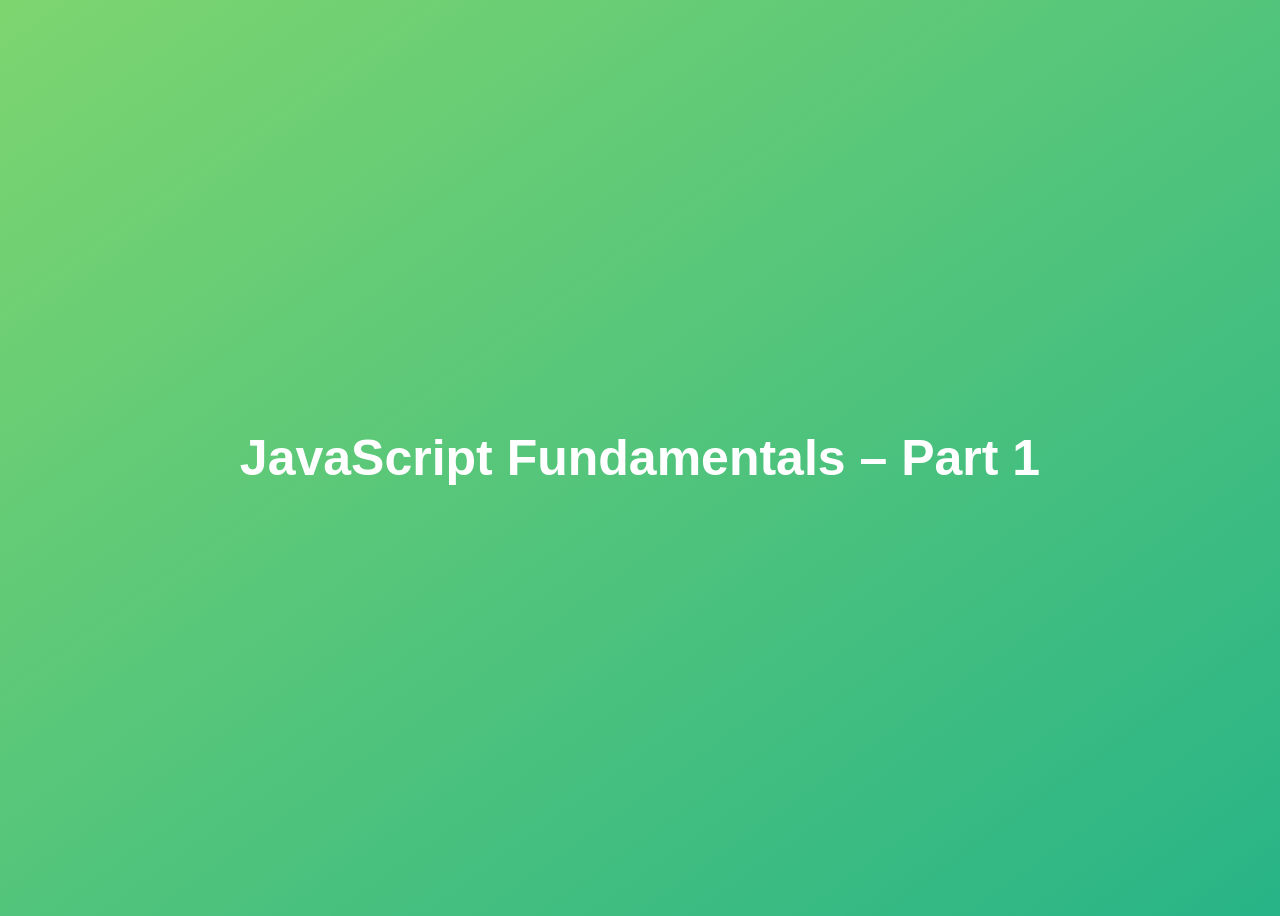
<file: 01-Fundamentals-Part-1/final/index.html>
<!DOCTYPE html>
<html lang="en">
  <head>
    <meta charset="UTF-8" />
    <meta name="viewport" content="width=device-width, initial-scale=1.0" />
    <meta http-equiv="X-UA-Compatible" content="ie=edge" />
    <title>JavaScript Fundamentals – Part 1</title>
    <style>
      body {
        height: 100vh;
        display: flex;
        align-items: center;
        background: linear-gradient(to top left, #28b487, #7dd56f);
      }
      h1 {
        font-family: sans-serif;
        font-size: 50px;
        line-height: 1.3;
        width: 100%;
        padding: 30px;
        text-align: center;
        color: white;
      }
    </style>
  </head>
  <body>
    <h1>JavaScript Fundamentals – Part 1</h1>

    <script src="script.js"></script>
  </body>
</html>
</file>
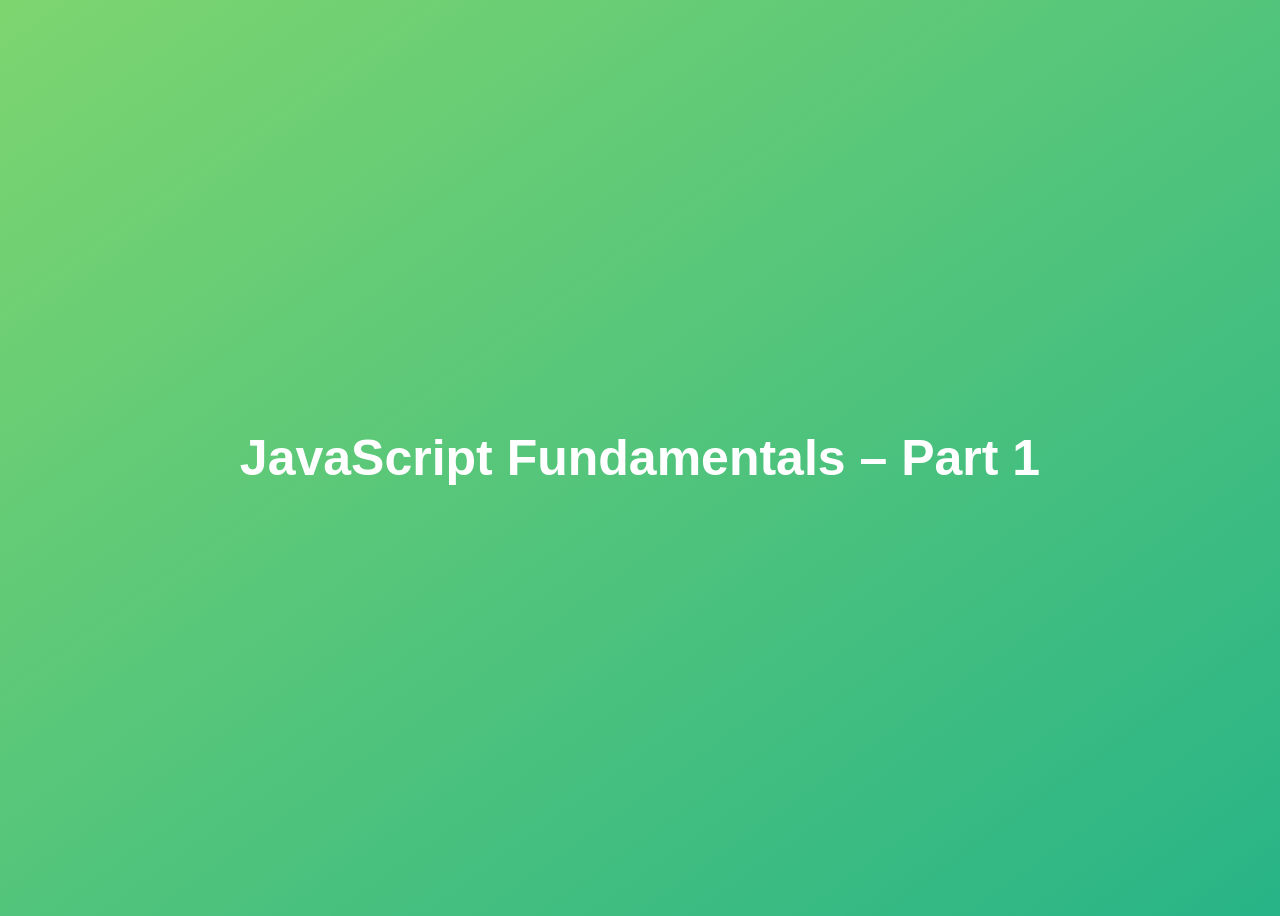
<file: 01-Fundamentals-Part-1/starter/index.html>
<!DOCTYPE html>
<html lang="en">

<head>
  <meta charset="UTF-8" />
  <meta name="viewport" content="width=device-width, initial-scale=1.0" />
  <meta http-equiv="X-UA-Compatible" content="ie=edge" />
  <title>JavaScript Fundamentals – Part 1</title>
  <style>
    body {
      height: 100vh;
      display: flex;
      align-items: center;
      background: linear-gradient(to top left, #28b487, #7dd56f);
    }

    h1 {
      font-family: sans-serif;
      font-size: 50px;
      line-height: 1.3;
      width: 100%;
      padding: 30px;
      text-align: center;
      color: white;
    }
  </style>
</head>

<body>
  <h1>JavaScript Fundamentals – Part 1</h1>
  <script src="app.js"></script>
</body>

</html>
</file>
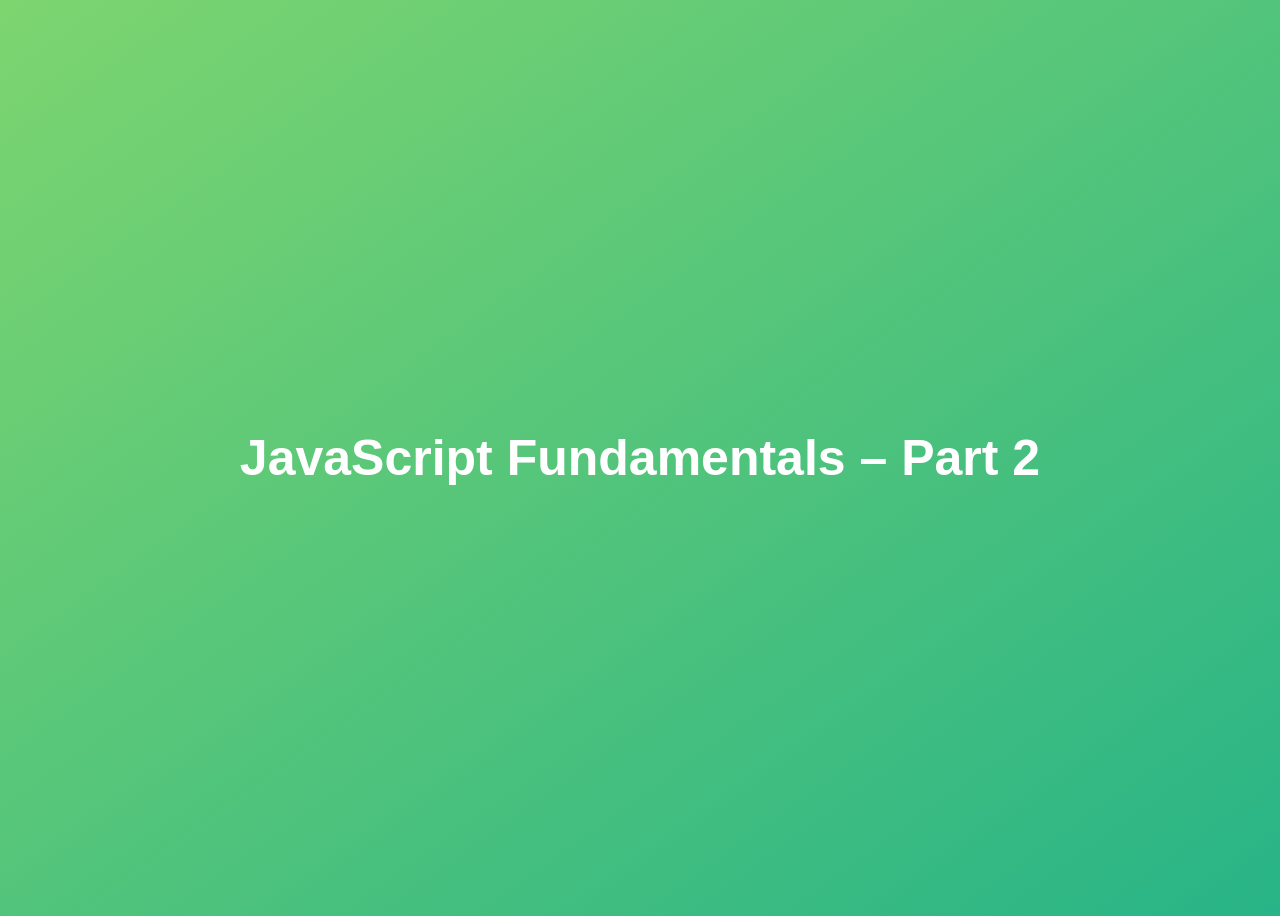
<file: 02-Fundamentals-Part-2/final/index.html>
<!DOCTYPE html>
<html lang="en">
  <head>
    <meta charset="UTF-8" />
    <meta name="viewport" content="width=device-width, initial-scale=1.0" />
    <meta http-equiv="X-UA-Compatible" content="ie=edge" />
    <title>JavaScript Fundamentals – Part 2</title>
    <style>
      body {
        height: 100vh;
        display: flex;
        align-items: center;
        background: linear-gradient(to top left, #28b487, #7dd56f);
      }
      h1 {
        font-family: sans-serif;
        font-size: 50px;
        line-height: 1.3;
        width: 100%;
        padding: 30px;
        text-align: center;
        color: white;
      }
    </style>
  </head>
  <body>
    <h1>JavaScript Fundamentals – Part 2</h1>
    <script src="script.js"></script>
  </body>
</html>
</file>
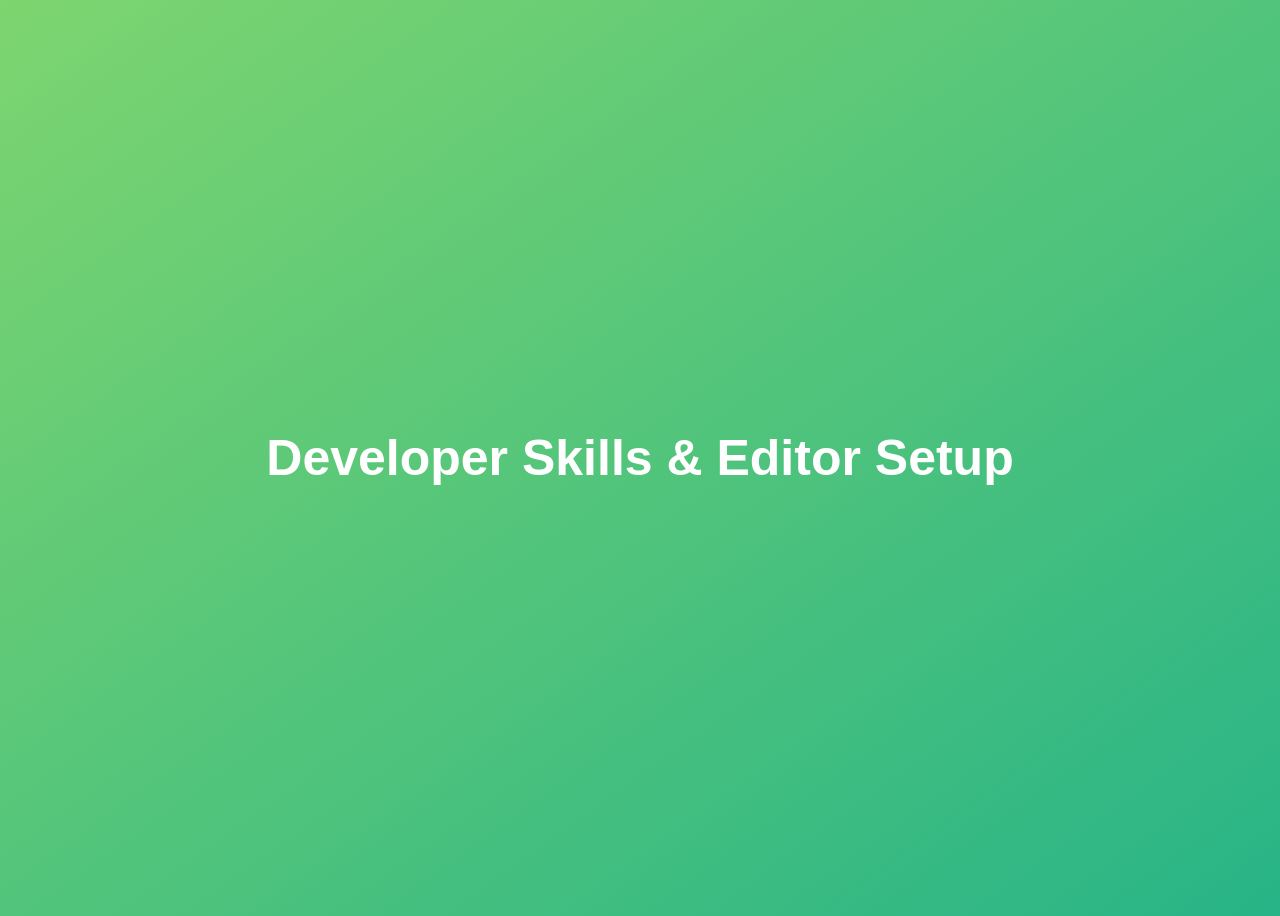
<file: 03-Developer-Skills/final/index.html>
<!DOCTYPE html>
<html lang="en">
  <head>
    <meta charset="UTF-8" />
    <meta name="viewport" content="width=device-width, initial-scale=1.0" />
    <meta http-equiv="X-UA-Compatible" content="ie=edge" />
    <title>Developer Skills & Editor Setup</title>
    <style>
      body {
        height: 100vh;
        display: flex;
        align-items: center;
        background: linear-gradient(to top left, #28b487, #7dd56f);
      }
      h1 {
        font-family: sans-serif;
        font-size: 50px;
        line-height: 1.3;
        width: 100%;
        padding: 30px;
        text-align: center;
        color: white;
      }
    </style>
  </head>
  <body>
    <h1>Developer Skills & Editor Setup</h1>
    <script src="script.js"></script>
  </body>
</html>
</file>
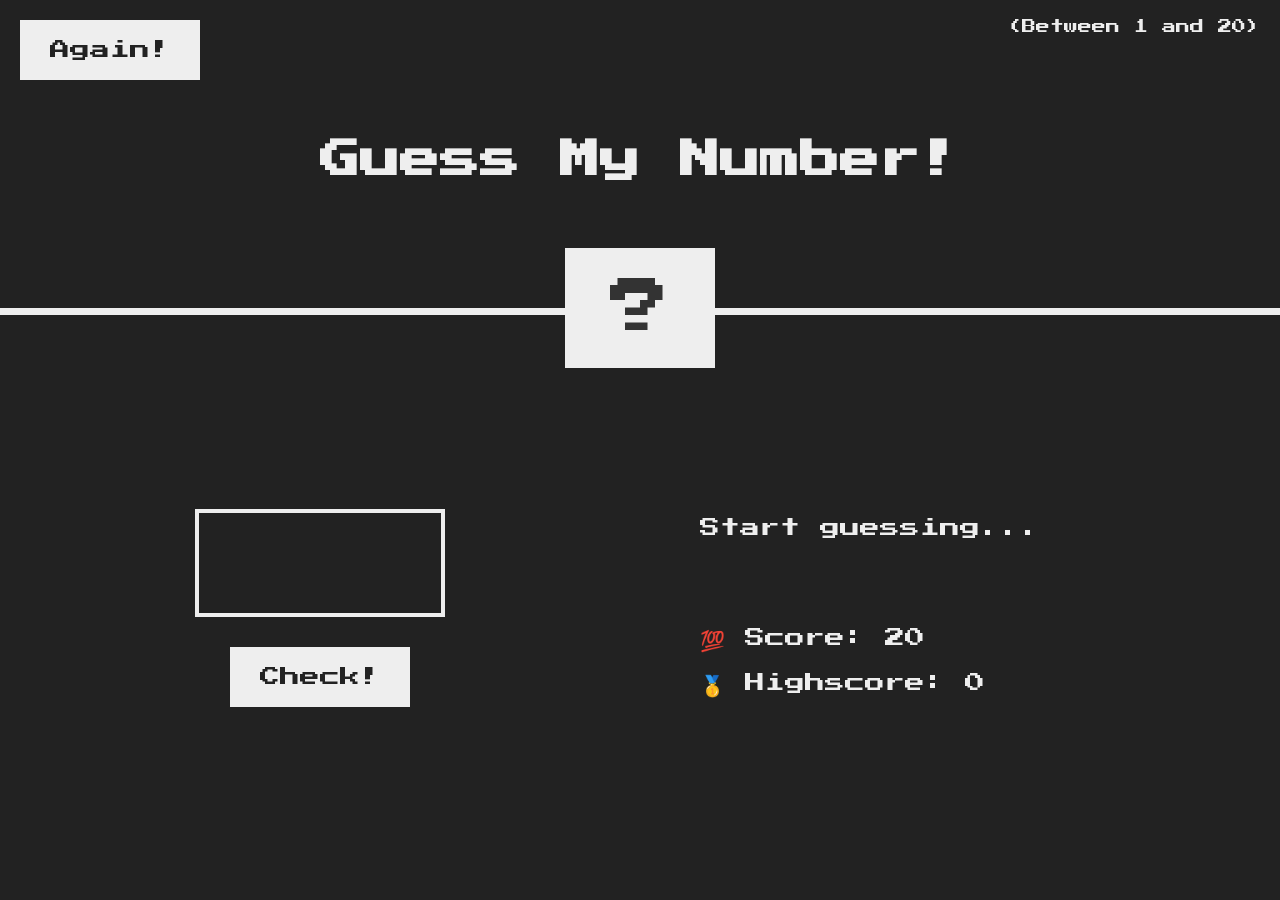
<file: 05-Guess-My-Number/final/index.html>
<!DOCTYPE html>
<html lang="en">
  <head>
    <meta charset="UTF-8" />
    <meta name="viewport" content="width=device-width, initial-scale=1.0" />
    <meta http-equiv="X-UA-Compatible" content="ie=edge" />
    <link rel="stylesheet" href="style.css" />
    <title>Guess My Number!</title>
  </head>
  <body>
    <header>
      <h1>Guess My Number!</h1>
      <p class="between">(Between 1 and 20)</p>
      <button class="btn again">Again!</button>
      <div class="number">?</div>
    </header>
    <main>
      <section class="left">
        <input type="number" class="guess" />
        <button class="btn check">Check!</button>
      </section>
      <section class="right">
        <p class="message">Start guessing...</p>
        <p class="label-score">💯 Score: <span class="score">20</span></p>
        <p class="label-highscore">
          🥇 Highscore: <span class="highscore">0</span>
        </p>
      </section>
    </main>
    <script src="script.js"></script>
  </body>
</html>
</file>
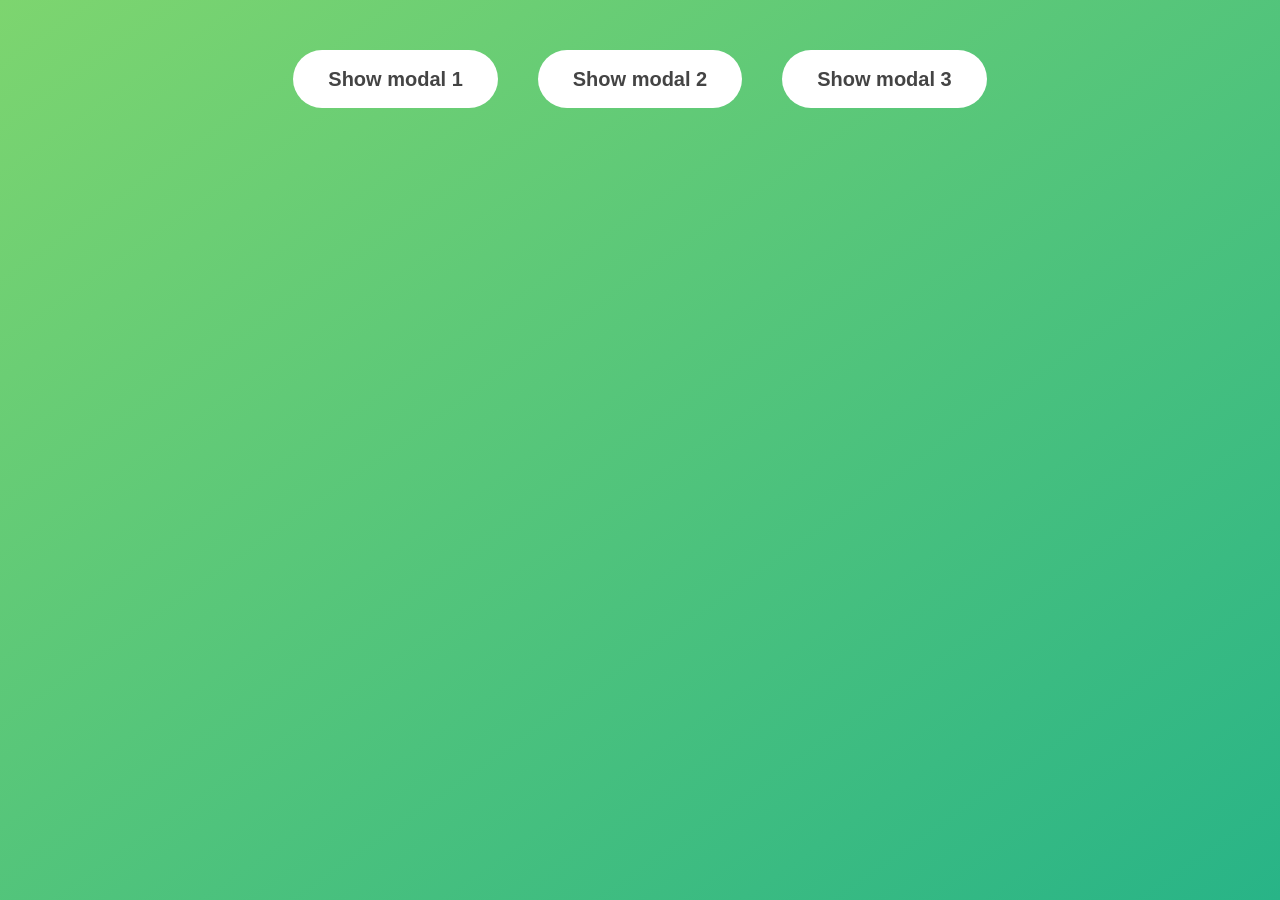
<file: 06-Modal/final/index.html>
<!DOCTYPE html>
<html lang="en">
  <head>
    <meta charset="UTF-8" />
    <meta name="viewport" content="width=device-width, initial-scale=1.0" />
    <meta http-equiv="X-UA-Compatible" content="ie=edge" />
    <link rel="stylesheet" href="style.css" />
    <title>Modal window</title>
  </head>
  <body>
    <button class="show-modal">Show modal 1</button>
    <button class="show-modal">Show modal 2</button>
    <button class="show-modal">Show modal 3</button>

    <div class="modal hidden">
      <button class="close-modal">&times;</button>
      <h1>I'm a modal window 😍</h1>
      <p>
        Lorem ipsum dolor sit amet, consectetur adipisicing elit, sed do eiusmod
        tempor incididunt ut labore et dolore magna aliqua. Ut enim ad minim
        veniam, quis nostrud exercitation ullamco laboris nisi ut aliquip ex ea
        commodo consequat. Duis aute irure dolor in reprehenderit in voluptate
        velit esse cillum dolore eu fugiat nulla pariatur. Excepteur sint
        occaecat cupidatat non proident, sunt in culpa qui officia deserunt
        mollit anim id est laborum.
      </p>
    </div>
    <div class="overlay hidden"></div>

    <script src="script.js"></script>
  </body>
</html>
</file>
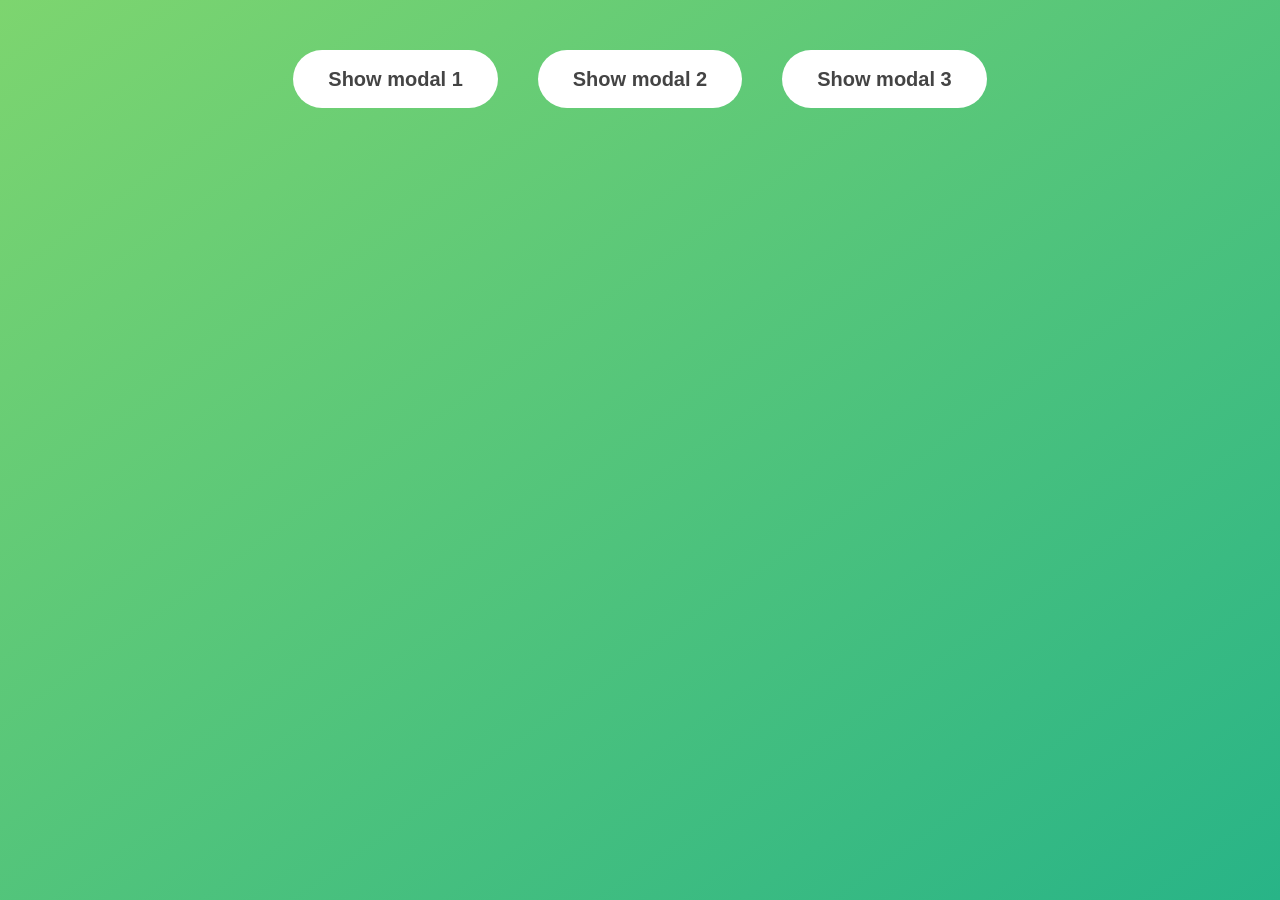
<file: 06-Modal/starter/index.html>
<!DOCTYPE html>
<html lang="en">
  <head>
    <meta charset="UTF-8" />
    <meta name="viewport" content="width=device-width, initial-scale=1.0" />
    <meta http-equiv="X-UA-Compatible" content="ie=edge" />
    <link rel="stylesheet" href="style.css" />
    <title>Modal Window</title>
  </head>
  <body>
    <button class="show-modal">Show modal 1</button>
    <button class="show-modal">Show modal 2</button>
    <button class="show-modal">Show modal 3</button>

    <div class="modal hidden">
      <button class="close-modal">&times;</button>
      <h1>I'm a modal window 😍</h1>
      <p>
        Lorem ipsum dolor sit amet, consectetur adipisicing elit, sed do eiusmod
        tempor incididunt ut labore et dolore magna aliqua. Ut enim ad minim
        veniam, quis nostrud exercitation ullamco laboris nisi ut aliquip ex ea
        commodo consequat. Duis aute irure dolor in reprehenderit in voluptate
        velit esse cillum dolore eu fugiat nulla pariatur. Excepteur sint
        occaecat cupidatat non proident, sunt in culpa qui officia deserunt
        mollit anim id est laborum.
      </p>
    </div>
    <div class="overlay hidden"></div>

    <script src="script.js"></script>
  </body>
</html>
</file>
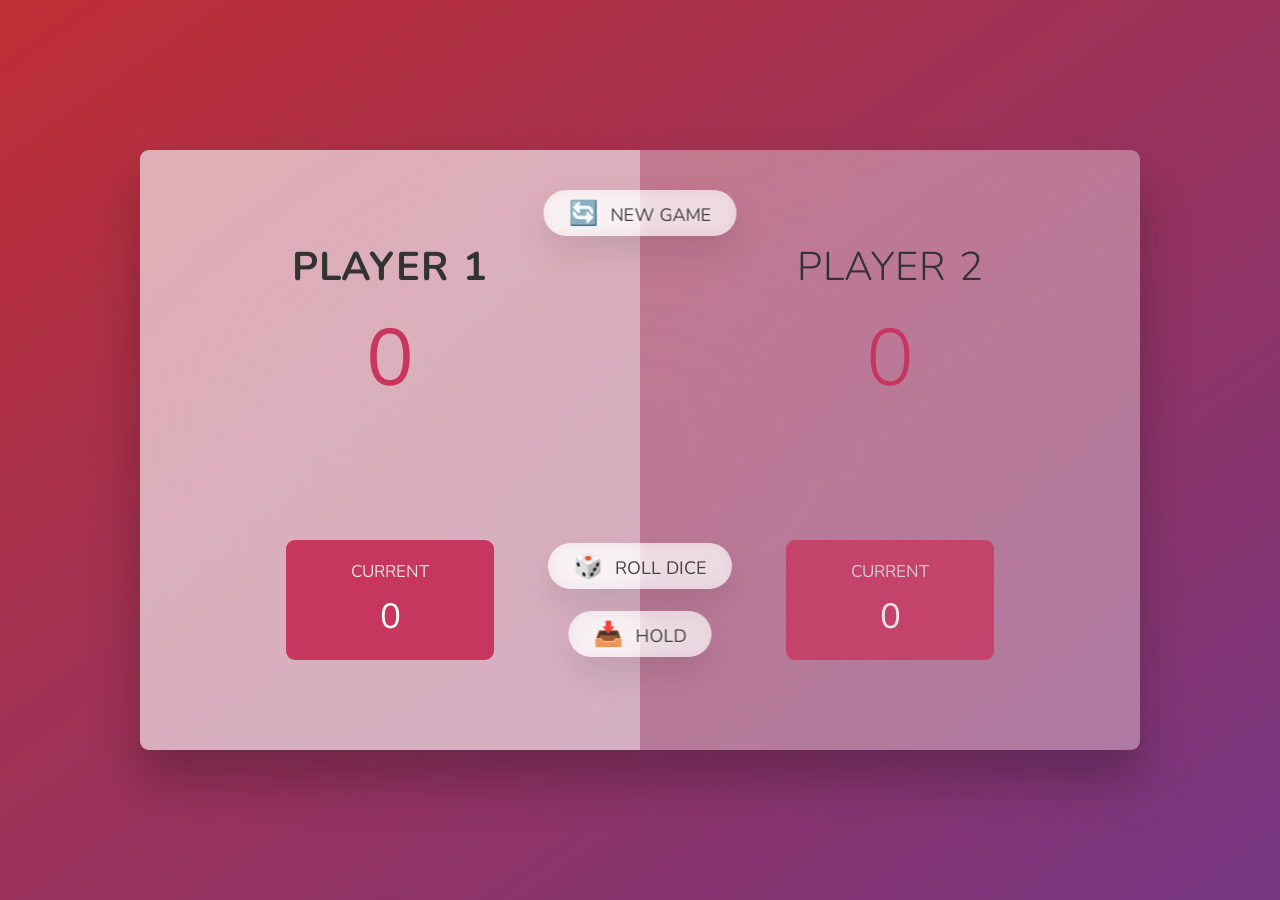
<file: 07-Pig-Game/final/index.html>
<!DOCTYPE html>
<html lang="en">
  <head>
    <meta charset="UTF-8" />
    <meta name="viewport" content="width=device-width, initial-scale=1.0" />
    <meta http-equiv="X-UA-Compatible" content="ie=edge" />
    <link rel="stylesheet" href="style.css" />
    <title>Pig Game</title>
  </head>
  <body>
    <main>
      <section class="player player--0 player--active">
        <h2 class="name" id="name--0">Player 1</h2>
        <p class="score" id="score--0">43</p>
        <div class="current">
          <p class="current-label">Current</p>
          <p class="current-score" id="current--0">0</p>
        </div>
      </section>
      <section class="player player--1">
        <h2 class="name" id="name--1">Player 2</h2>
        <p class="score" id="score--1">24</p>
        <div class="current">
          <p class="current-label">Current</p>
          <p class="current-score" id="current--1">0</p>
        </div>
      </section>

      <img src="dice-5.png" alt="Playing dice" class="dice" />
      <button class="btn btn--new">🔄 New game</button>
      <button class="btn btn--roll">🎲 Roll dice</button>
      <button class="btn btn--hold">📥 Hold</button>
    </main>
    <script src="script.js"></script>
  </body>
</html>
</file>
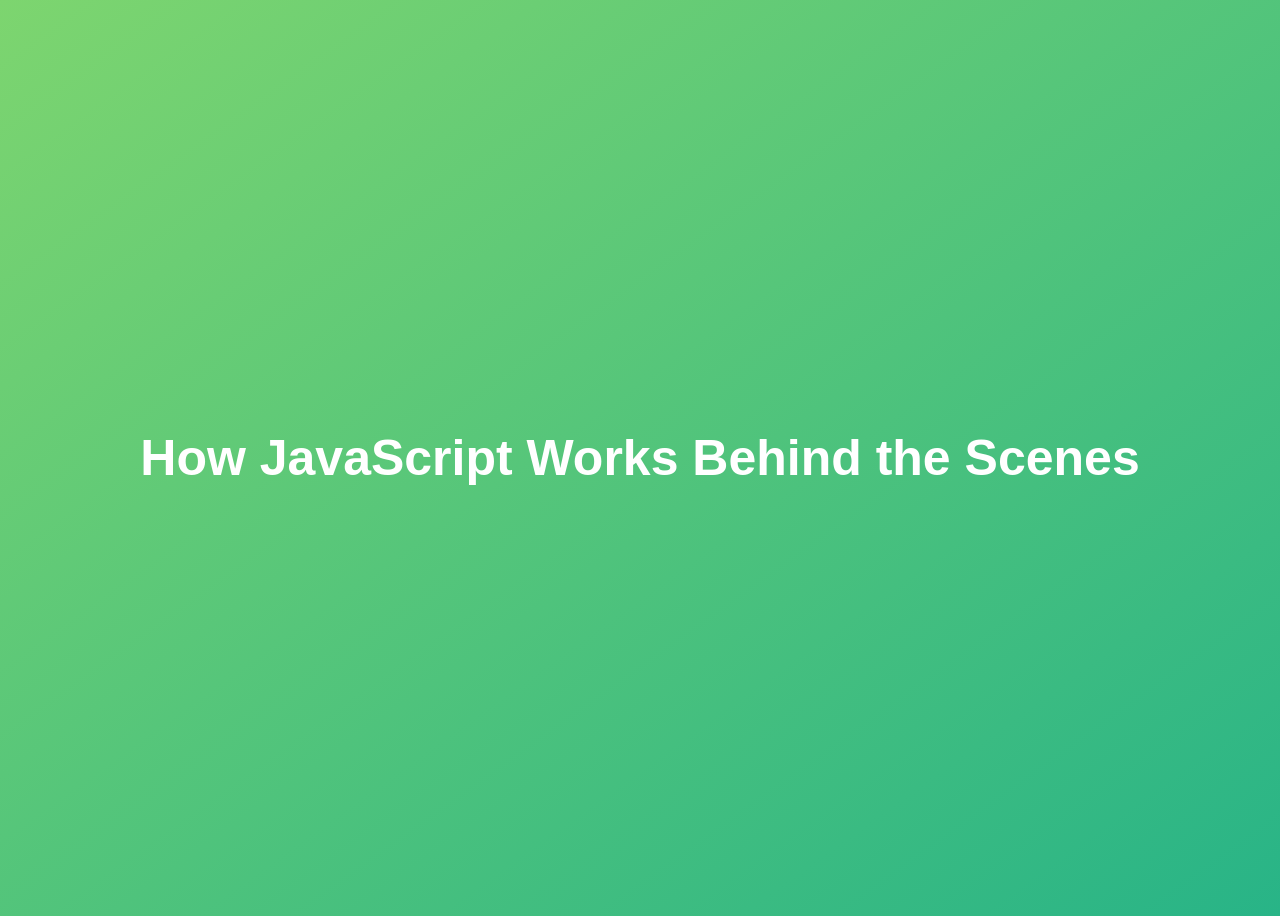
<file: 08-Behind-the-Scenes/final/index.html>
<!DOCTYPE html>
<html lang="en">
  <head>
    <meta charset="UTF-8" />
    <meta name="viewport" content="width=device-width, initial-scale=1.0" />
    <meta http-equiv="X-UA-Compatible" content="ie=edge" />
    <title>How JavaScript Works Behind the Scenes</title>
    <style>
      body {
        height: 100vh;
        display: flex;
        align-items: center;
        background: linear-gradient(to top left, #28b487, #7dd56f);
      }
      h1 {
        font-family: sans-serif;
        font-size: 50px;
        line-height: 1.3;
        width: 100%;
        padding: 30px;
        text-align: center;
        color: white;
      }
    </style>
  </head>
  <body>
    <h1>How JavaScript Works Behind the Scenes</h1>
    <script src="script.js"></script>
  </body>
</html>
</file>
<file: 05-Guess-My-Number/final/style.css>
@import url('https://fonts.googleapis.com/css?family=Press+Start+2P&display=swap');

* {
  margin: 0;
  padding: 0;
  box-sizing: inherit;
}

html {
  font-size: 62.5%;
  box-sizing: border-box;
}

body {
  font-family: 'Press Start 2P', sans-serif;
  color: #eee;
  background-color: #222;
  /* background-color: #60b347; */
}

/* LAYOUT */
header {
  position: relative;
  height: 35vh;
  border-bottom: 7px solid #eee;
}

main {
  height: 65vh;
  color: #eee;
  display: flex;
  align-items: center;
  justify-content: space-around;
}

.left {
  width: 52rem;
  display: flex;
  flex-direction: column;
  align-items: center;
}

.right {
  width: 52rem;
  font-size: 2rem;
}

/* ELEMENTS STYLE */
h1 {
  font-size: 4rem;
  text-align: center;
  position: absolute;
  width: 100%;
  top: 52%;
  left: 50%;
  transform: translate(-50%, -50%);
}

.number {
  background: #eee;
  color: #333;
  font-size: 6rem;
  width: 15rem;
  padding: 3rem 0rem;
  text-align: center;
  position: absolute;
  bottom: 0;
  left: 50%;
  transform: translate(-50%, 50%);
}

.between {
  font-size: 1.4rem;
  position: absolute;
  top: 2rem;
  right: 2rem;
}

.again {
  position: absolute;
  top: 2rem;
  left: 2rem;
}

.guess {
  background: none;
  border: 4px solid #eee;
  font-family: inherit;
  color: inherit;
  font-size: 5rem;
  padding: 2.5rem;
  width: 25rem;
  text-align: center;
  display: block;
  margin-bottom: 3rem;
}

.btn {
  border: none;
  background-color: #eee;
  color: #222;
  font-size: 2rem;
  font-family: inherit;
  padding: 2rem 3rem;
  cursor: pointer;
}

.btn:hover {
  background-color: #ccc;
}

.message {
  margin-bottom: 8rem;
  height: 3rem;
}

.label-score {
  margin-bottom: 2rem;
}
</file>
<file: 06-Modal/final/style.css>
* {
  margin: 0;
  padding: 0;
  box-sizing: inherit;
}

html {
  font-size: 62.5%;
  box-sizing: border-box;
}

body {
  font-family: sans-serif;
  color: #333;
  line-height: 1.5;
  height: 100vh;
  position: relative;
  display: flex;
  align-items: flex-start;
  justify-content: center;
  background: linear-gradient(to top left, #28b487, #7dd56f);
}

.show-modal {
  font-size: 2rem;
  font-weight: 600;
  padding: 1.75rem 3.5rem;
  margin: 5rem 2rem;
  border: none;
  background-color: #fff;
  color: #444;
  border-radius: 10rem;
  cursor: pointer;
}

.close-modal {
  position: absolute;
  top: 1.2rem;
  right: 2rem;
  font-size: 5rem;
  color: #333;
  cursor: pointer;
  border: none;
  background: none;
}

h1 {
  font-size: 2.5rem;
  margin-bottom: 2rem;
}

p {
  font-size: 1.8rem;
}

/* -------------------------- */
/* CLASSES TO MAKE MODAL WORK */
.hidden {
  display: none;
}

.modal {
  position: absolute;
  top: 50%;
  left: 50%;
  transform: translate(-50%, -50%);
  width: 70%;

  background-color: white;
  padding: 6rem;
  border-radius: 5px;
  box-shadow: 0 3rem 5rem rgba(0, 0, 0, 0.3);
  z-index: 10;
}

.overlay {
  position: absolute;
  top: 0;
  left: 0;
  width: 100%;
  height: 100%;
  background-color: rgba(0, 0, 0, 0.6);
  backdrop-filter: blur(3px);
  z-index: 5;
}
</file>
<file: 06-Modal/starter/style.css>
* {
  margin: 0;
  padding: 0;
  box-sizing: inherit;
}

html {
  font-size: 62.5%;
  box-sizing: border-box;
}

body {
  font-family: sans-serif;
  color: #333;
  line-height: 1.5;
  height: 100vh;
  position: relative;
  display: flex;
  align-items: flex-start;
  justify-content: center;
  background: linear-gradient(to top left, #28b487, #7dd56f);
}

.show-modal {
  font-size: 2rem;
  font-weight: 600;
  padding: 1.75rem 3.5rem;
  margin: 5rem 2rem;
  border: none;
  background-color: #fff;
  color: #444;
  border-radius: 10rem;
  cursor: pointer;
}

.close-modal {
  position: absolute;
  top: 1.2rem;
  right: 2rem;
  font-size: 5rem;
  color: #333;
  cursor: pointer;
  border: none;
  background: none;
}

h1 {
  font-size: 2.5rem;
  margin-bottom: 2rem;
}

p {
  font-size: 1.8rem;
}

/* -------------------------- */
/* CLASSES TO MAKE MODAL WORK */
.hidden {
  display: none;
}

.modal {
  position: absolute;
  top: 50%;
  left: 50%;
  transform: translate(-50%, -50%);
  width: 70%;
  background-color: white;
  padding: 6rem;
  border-radius: 5px;
  box-shadow: 0 3rem 5rem rgba(0, 0, 0, 0.3);
  z-index: 10;
}

.overlay {
  position: absolute;
  top: 0;
  left: 0;
  width: 100%;
  height: 100%;
  background-color: rgba(0, 0, 0, 0.6);
  backdrop-filter: blur(3px);
  z-index: 5;
}
</file>
<file: 07-Pig-Game/final/style.css>
@import url('https://fonts.googleapis.com/css2?family=Nunito&display=swap');

* {
  margin: 0;
  padding: 0;
  box-sizing: inherit;
}

html {
  font-size: 62.5%;
  box-sizing: border-box;
}

body {
  font-family: 'Nunito', sans-serif;
  font-weight: 400;
  height: 100vh;
  color: #333;
  background-image: linear-gradient(to top left, #753682 0%, #bf2e34 100%);
  display: flex;
  align-items: center;
  justify-content: center;
}

/* LAYOUT */
main {
  position: relative;
  width: 100rem;
  height: 60rem;
  background-color: rgba(255, 255, 255, 0.35);
  backdrop-filter: blur(200px);
  filter: blur();
  box-shadow: 0 3rem 5rem rgba(0, 0, 0, 0.25);
  border-radius: 9px;
  overflow: hidden;
  display: flex;
}

.player {
  flex: 50%;
  padding: 9rem;
  display: flex;
  flex-direction: column;
  align-items: center;
  transition: all 0.75s;
}

/* ELEMENTS */
.name {
  position: relative;
  font-size: 4rem;
  text-transform: uppercase;
  letter-spacing: 1px;
  word-spacing: 2px;
  font-weight: 300;
  margin-bottom: 1rem;
}

.score {
  font-size: 8rem;
  font-weight: 300;
  color: #c7365f;
  margin-bottom: auto;
}

.player--active {
  background-color: rgba(255, 255, 255, 0.4);
}
.player--active .name {
  font-weight: 700;
}
.player--active .score {
  font-weight: 400;
}

.player--active .current {
  opacity: 1;
}

.current {
  background-color: #c7365f;
  opacity: 0.8;
  border-radius: 9px;
  color: #fff;
  width: 65%;
  padding: 2rem;
  text-align: center;
  transition: all 0.75s;
}

.current-label {
  text-transform: uppercase;
  margin-bottom: 1rem;
  font-size: 1.7rem;
  color: #ddd;
}

.current-score {
  font-size: 3.5rem;
}

/* ABSOLUTE POSITIONED ELEMENTS */
.btn {
  position: absolute;
  left: 50%;
  transform: translateX(-50%);
  color: #444;
  background: none;
  border: none;
  font-family: inherit;
  font-size: 1.8rem;
  text-transform: uppercase;
  cursor: pointer;
  font-weight: 400;
  transition: all 0.2s;

  background-color: white;
  background-color: rgba(255, 255, 255, 0.6);
  backdrop-filter: blur(10px);

  padding: 0.7rem 2.5rem;
  border-radius: 50rem;
  box-shadow: 0 1.75rem 3.5rem rgba(0, 0, 0, 0.1);
}

.btn::first-letter {
  font-size: 2.4rem;
  display: inline-block;
  margin-right: 0.7rem;
}

.btn--new {
  top: 4rem;
}
.btn--roll {
  top: 39.3rem;
}
.btn--hold {
  top: 46.1rem;
}

.btn:active {
  transform: translate(-50%, 3px);
  box-shadow: 0 1rem 2rem rgba(0, 0, 0, 0.15);
}

.btn:focus {
  outline: none;
}

.dice {
  position: absolute;
  left: 50%;
  top: 16.5rem;
  transform: translateX(-50%);
  height: 10rem;
  box-shadow: 0 2rem 5rem rgba(0, 0, 0, 0.2);
}

.player--winner {
  background-color: #2f2f2f;
}

.player--winner .name {
  font-weight: 700;
  color: #c7365f;
}

.hidden {
  display: none;
}
</file>
